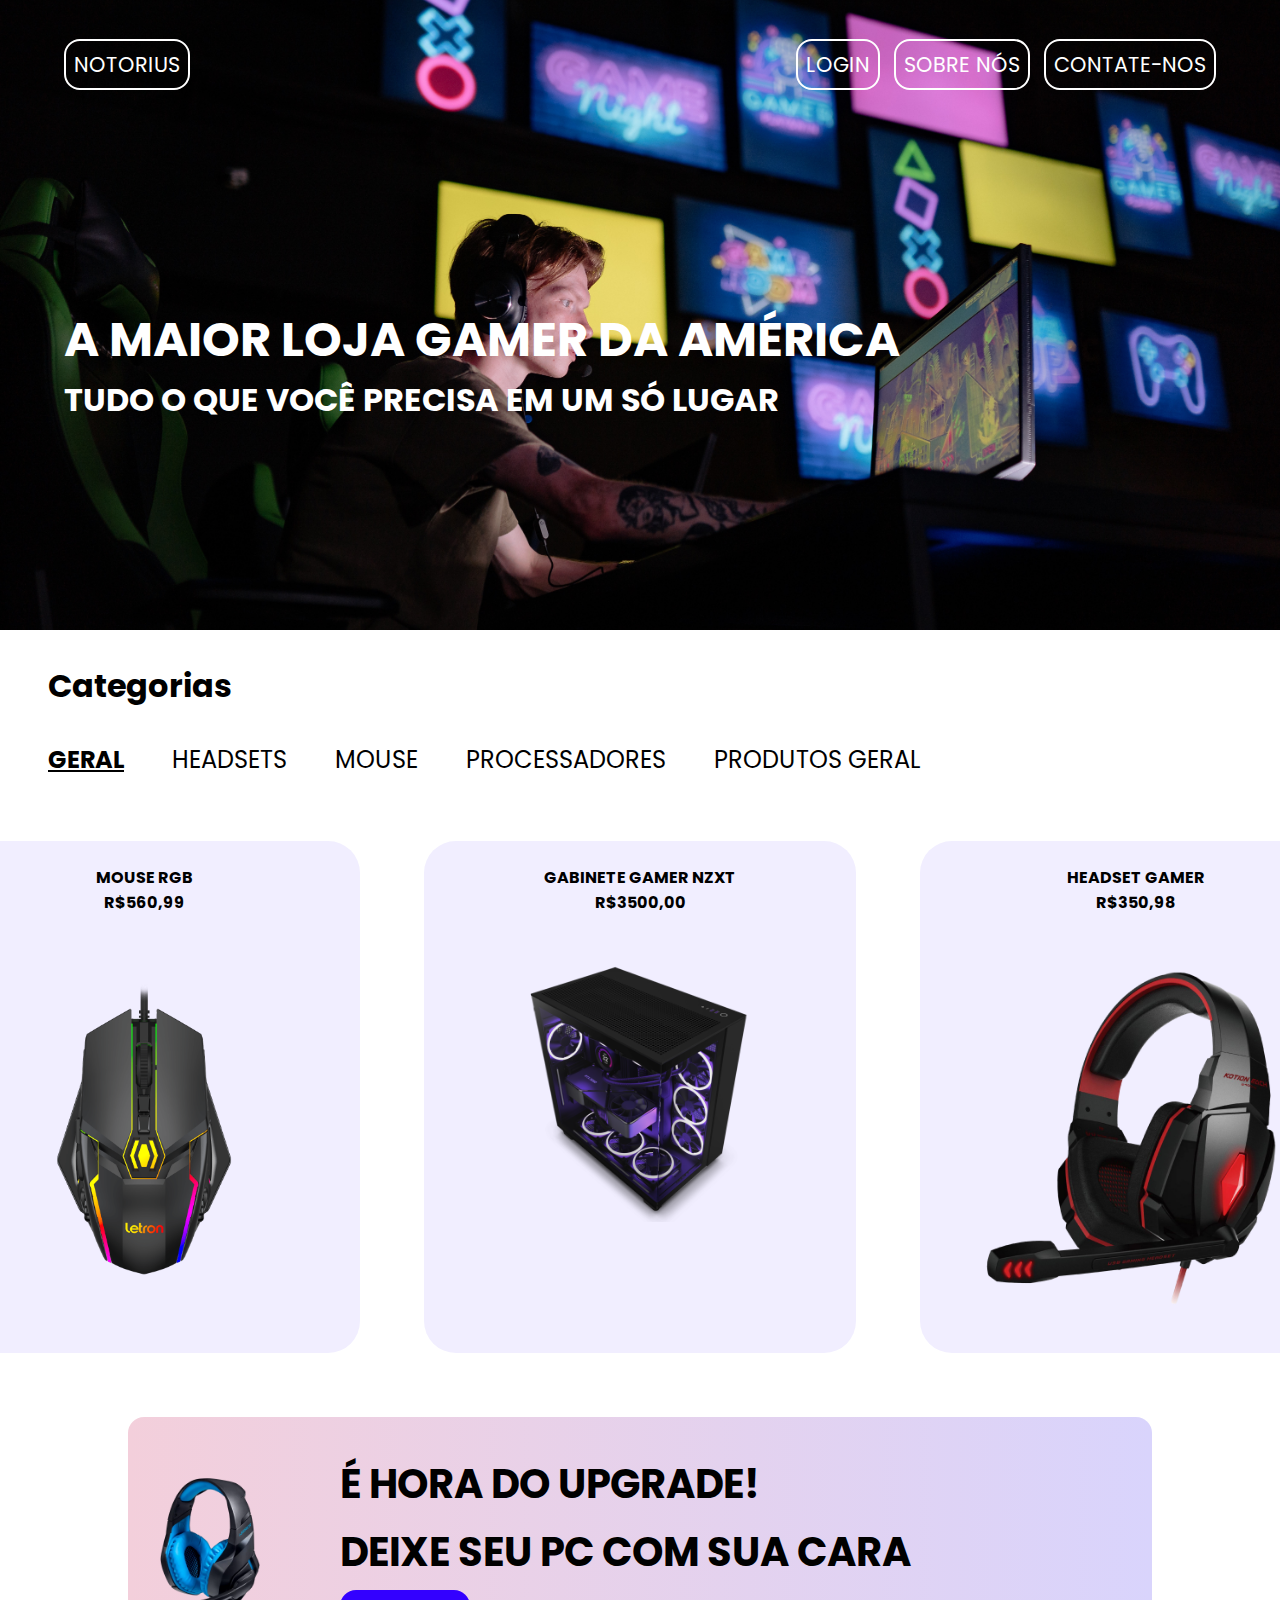
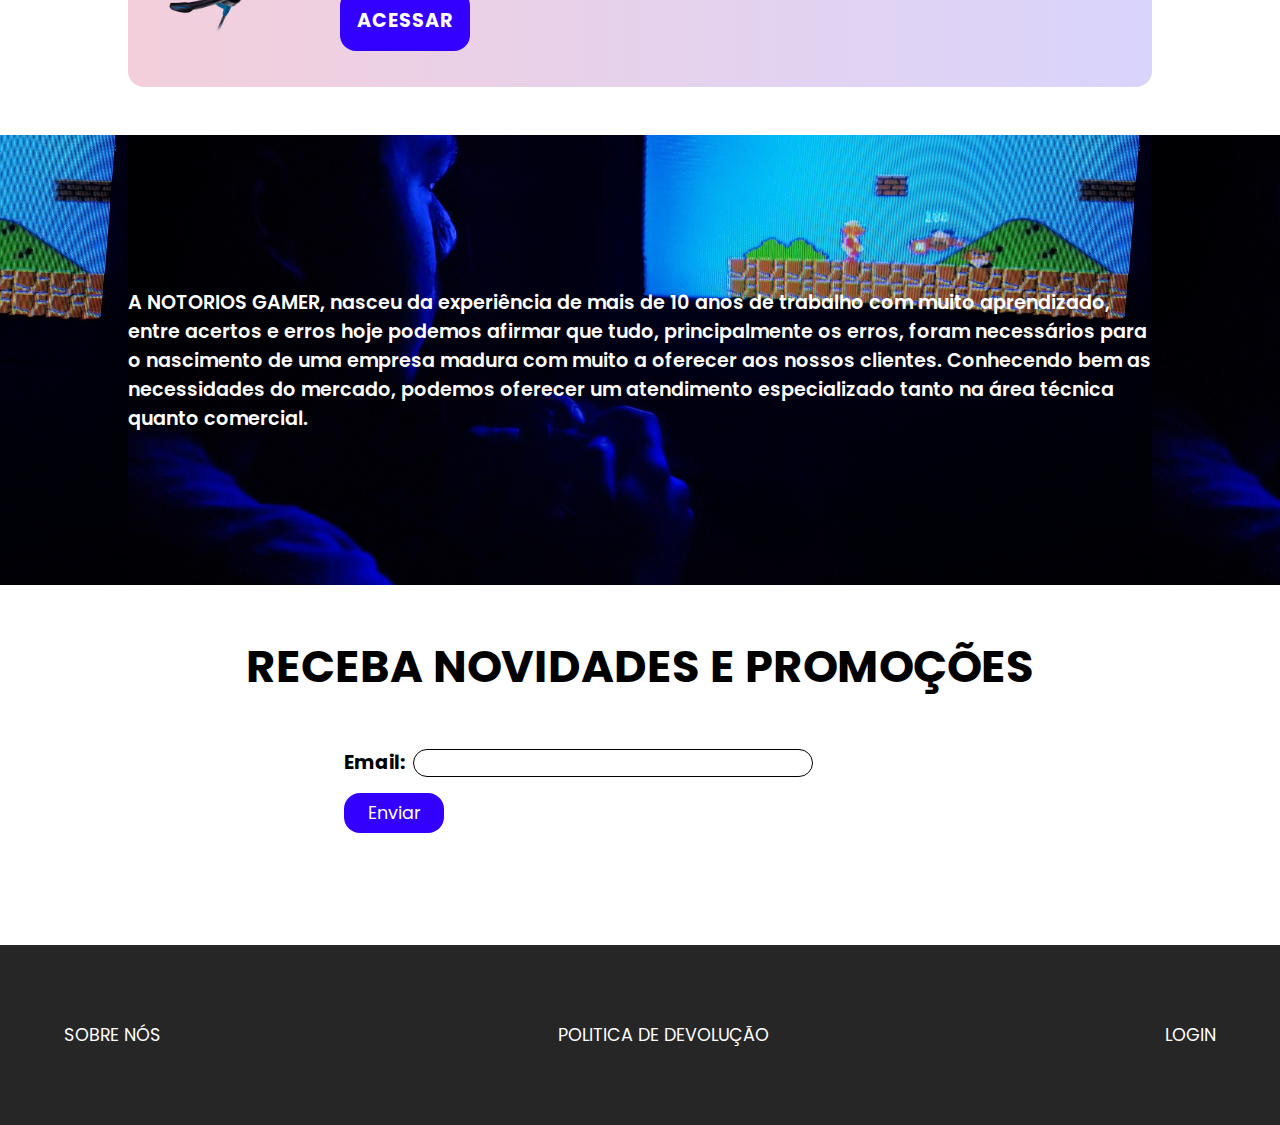
<file: Trabalho WEB/index.html>
<!DOCTYPE html>
<html lang="pt-br">
<head>
    <meta charset="UTF-8">
    <meta name="viewport" content="width=device-width, initial-scale=1.0">
    <title>NOTORIOS</title>
    <link rel="stylesheet" href="./src/styles/style.css">

    <!-- Arquivos que eu não faço ideia do que seja  -->
    <!-- <script type="text/javascript" src="https://gc.kis.v2.scr.kaspersky-labs.com/FD126C42-EBFA-4E12-B309-BB3FDD723AC1/main.js?attr=[base64]" nonce="a9ca5b688412526b8bef3bb5f868056c" charset="UTF-8"></script>
    
    <link rel="stylesheet" crossorigin="anonymous" href="https://gc.kis.v2.scr.kaspersky-labs.com/E3E8934C-235A-4B0E-825A-35A08381A191/abn/main.css?attr=[base64]"/> -->
</head> 

<body>

    <!-- Div principal -->
    <div class="main">

        <!-- Cabeçalho -->
        <header>
            <nav class="header-menu"> 
                <a href="index.html" class="button">NOTORIUS</a>
                <div class="header-menu-support">
                    <a href="login/login.html" class="button">LOGIN</a>
                    <a href="#about" class="button">SOBRE NÓS</a>
                    <a href="#" class="button">CONTATE-NOS</a> 
                </div>
            </nav>
            <div class="header-titles">
                <h1>A MAIOR LOJA GAMER DA AMÉRICA</h1>
                <h2>TUDO O QUE VOCÊ PRECISA EM UM SÓ LUGAR</h2>
            </div>
            
        </header>

        <!-- Seção das categorias -->
        <section class="categories">
            <div class="categories-title">
                <h2>Categorias</h2>
            </div>

            <div class="categories-section">
                <div class="categories-name">
                    <a href="#" id="selected">GERAL</a>
                    <a href="produto1.html" class="no-weight">HEADSETS</a>
                    <a href="produto3.html" class="no-weight">MOUSE</a>
                    <a href="produto2.html" class="no-weight">PROCESSADORES</a>
                    <a href="carrinho/carrinho.html" class="no-weight">PRODUTOS GERAL</a>
                </div>

                <div class="categories-images">
                    <div class="categories-item">
                        <h4>MOUSE RGB</h4>
                        <h4>R$560,99</h4>
                        <img src="./src/images/mouse.png" alt="Mouse RGB">
                    </div>

                    <div class="categories-item">
                        <h4>GABINETE GAMER NZXT</h4>
                        <h4>R$3500,00</h4>
                        <img src="./src/images/pc.png" alt="Gabinete Gamer NZXT">
                    </div>

                    <div class="categories-item">
                        <h4>HEADSET GAMER</h4>
                        <h4>R$350,98</h4>
                        <img src="./src/images/headset foda.png" alt="Headset gamer (vermelho)">
                    </div>

                </div>
            </div>
        </section>

        <!-- Seção da área promocional -->
        <section class="acess-area">
            <div class="acess-area-background">
                <img src="./src/images/fone.webp" alt="Headset gamer (azul)">
                <div class="acess-info">
                    <h3>É HORA DO UPGRADE!</h3>
                    <h3 class="not-weight">DEIXE SEU PC COM SUA CARA</h3>
                    <a href="carrinho/carrinho.html">ACESSAR</a>
                </div>
            </div>
        </section>

        <!-- Seção sobre a empresa -->
        <section class="about" id="about">
            <div class="about-text">
                <p>A NOTORIOS GAMER, nasceu da experiência de mais de 10 anos de trabalho com muito aprendizado, entre acertos e erros hoje podemos afirmar que tudo, principalmente os erros, foram necessários para o nascimento de uma empresa madura com muito a oferecer aos nossos clientes. Conhecendo bem as necessidades do mercado, podemos oferecer um atendimento especializado tanto na área técnica quanto comercial.</p>
            </div>
        </section>

        <!-- Seção para envio dos emails -->
        <section class="receive-emails">
            <h1>RECEBA NOVIDADES E PROMOÇÕES</h1>
            <div class="receive-form">
                <form action="#">
                    <div class="inputs">
                        
                        <label href="novo-usuario.php" for="email">Email:</label>
                        <input type="text" name="email" id="email">
                    </div>

                    <input type="submit" value="Enviar" id="send">
                </form>
            </div>
        </section>

        <!-- Roda pé -->
        <footer>
            <nav class="footer-menu">
                <a href="#about" class="button">SOBRE NÓS</a>
                <a href="#" class="button">POLITICA DE DEVOLUÇÃO</a>
                <a href="login/login.html" class="button">LOGIN</a>
            </nav>
        </footer>

    </div>
</body> 
</html>
</file>
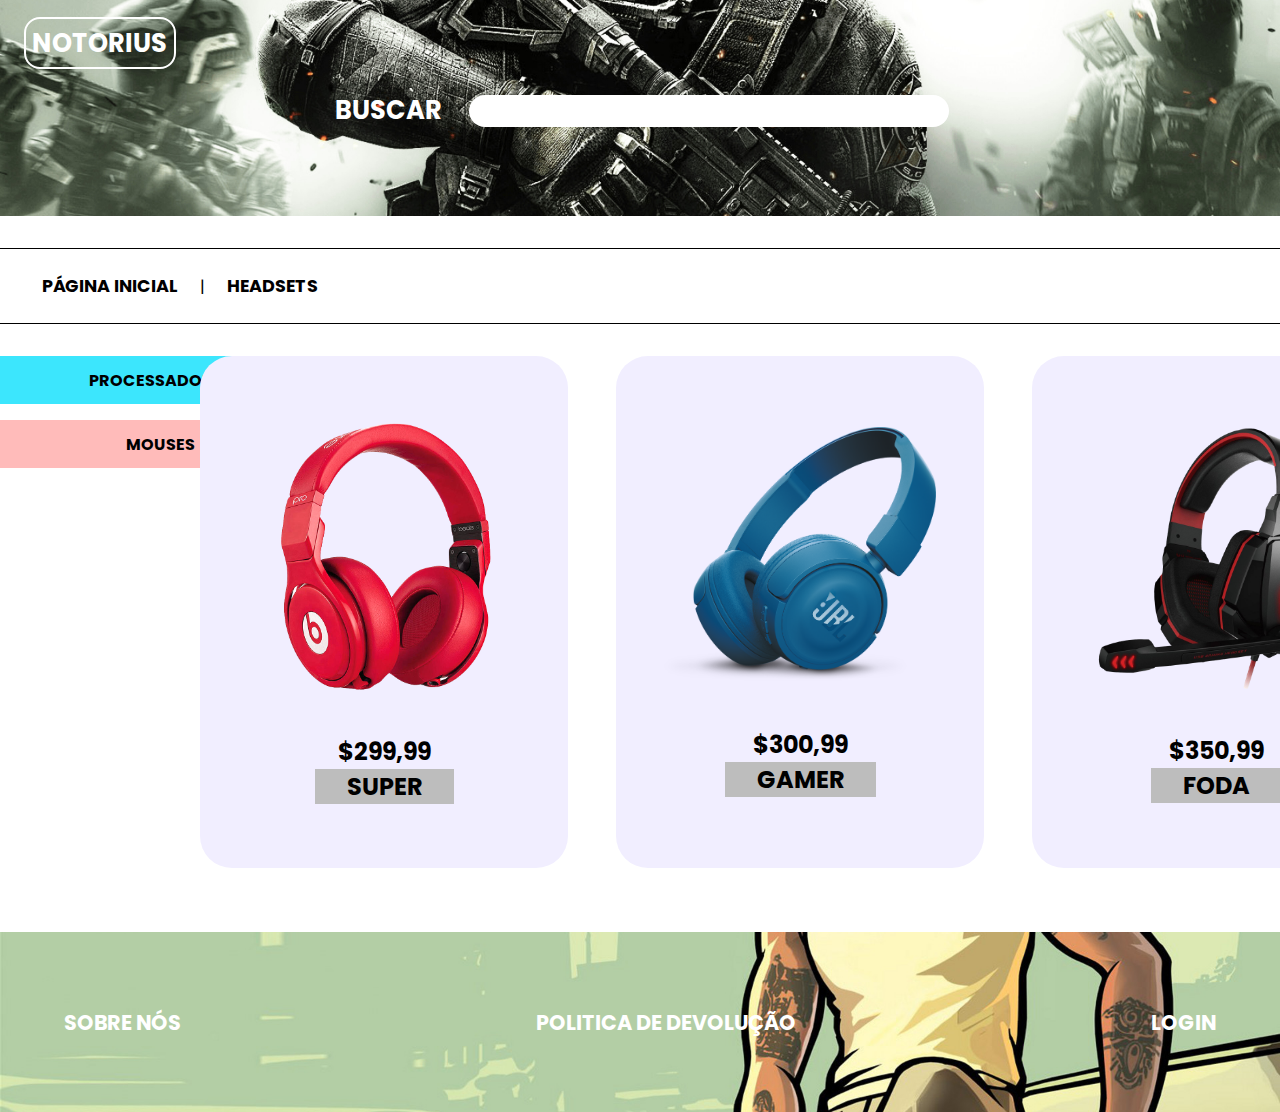
<file: Trabalho WEB/produto1.html>
<!DOCTYPE html>
<html lang="pt-br">
<head>
    <meta charset="UTF-8">
    <meta name="viewport" content="width=device-width, initial-scale=1.0">
    <title>Notorius - Produtos</title>
    <link rel="stylesheet" href="./src/styles/produtos.css">
</head>
<body>
    <div class="main">
        <header>
            <div class="title">
                <a href="">NOTORIUS</a>
            </div>    
            <div class="search-product">
                <form action="#">
                    <div class="inputs">
                        <input type="text" name="search" id="search">
                        <input type="submit" value="BUSCAR" id="submit">
                    </div>
                </form>
            </div>        
        </header>
        <section class="main-content">
            <div class="buttons-action">
                <a href="index.html" class="btn-menu">PÁGINA INICIAL</a>
                |
                <a href="#" class="btn-menu">HEADSETS</a>
            </div>

            <div class="products">
                <div class="products-btn">
                    <a href="produto2.html" id="btn1">PROCESSADORES</a>
                    <a href="produto3.html" id="btn2">MOUSES</a>
                </div>
                <div class="products-apresentation">
                    <div class="item">
                        <img src="./src/images/figma/pngwing.com.png" alt="" id="height-img">
                        <div class="item-description">
                            <h2>$299,99</h2>
                            <h2 class="description">SUPER</h2>
                        </div> 
                    </div>

                    <div class="item">
                        <img src="./src/images/figma/pngwing.com (1).png" alt="">
                        <div class="item-description">
                            <h2>$300,99</h2>
                            <h2 class="description">GAMER</h2>
                        </div>   
                    </div>

                    <div class="item">
                        <img src="./src/images/figma/headset foda.png" alt="">
                        <div class="item-description">
                            <h2>$350,99</h2>
                            <h2 class="description">FODA</h2>
                        </div> 
                    </div>
                </div>
            </div>
        </section>

        <footer>
            <nav class="footer-menu">
                <a href="#about" class="button">SOBRE NÓS</a>
                <a href="#" class="button">POLITICA DE DEVOLUÇÃO</a>
                <a href="#" class="button">LOGIN</a>
            </nav>
        </footer>
    </div>
</body>
</html>
</file>
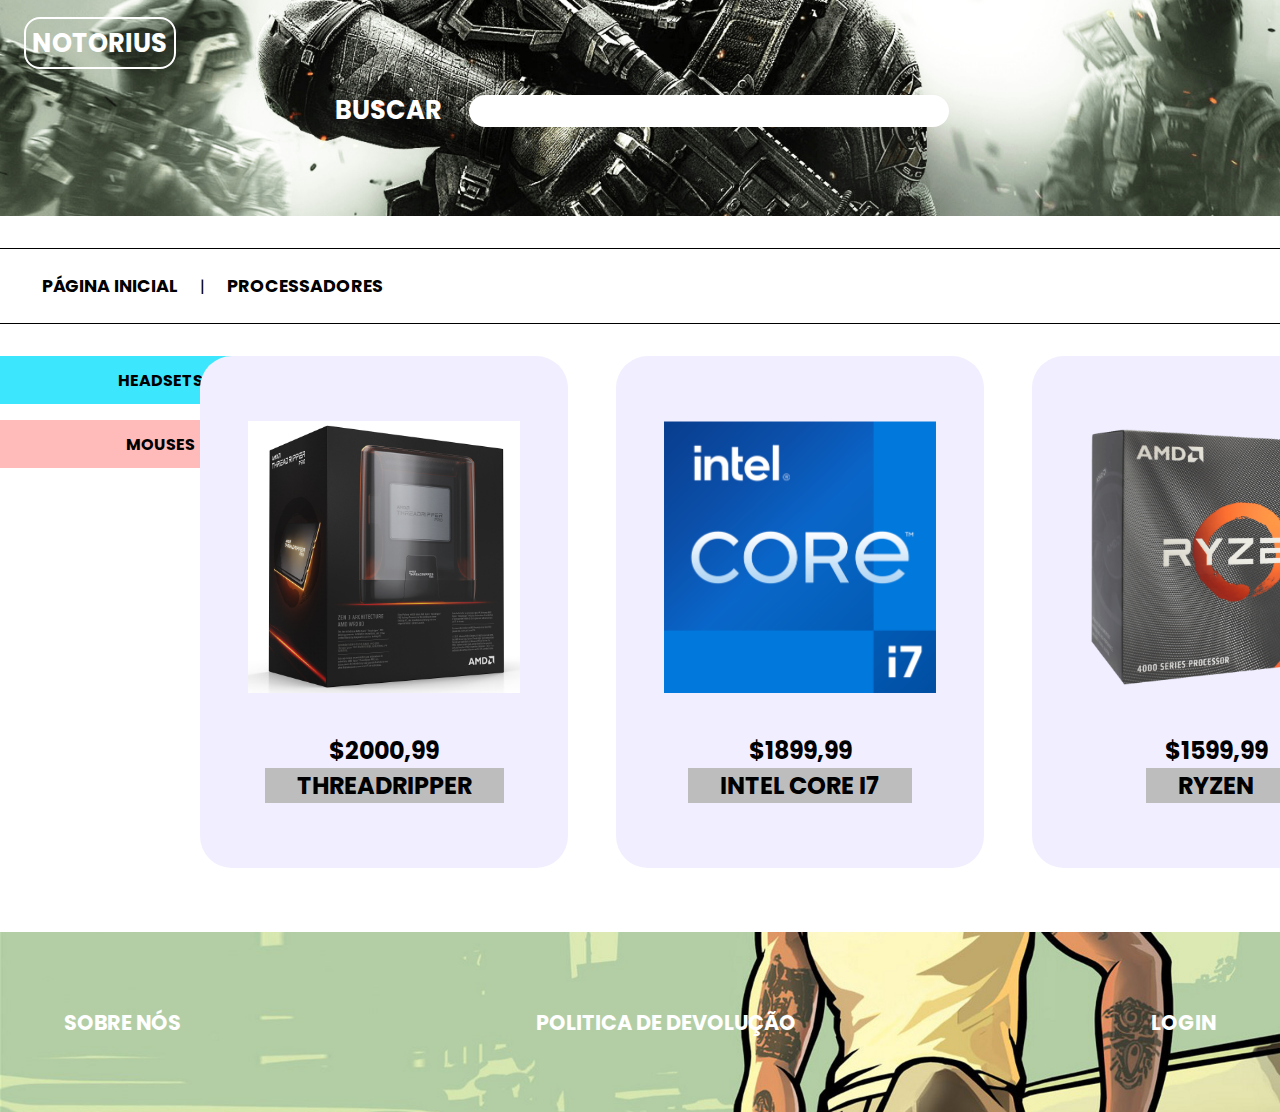
<file: Trabalho WEB/produto2.html>
<!DOCTYPE html>
<html lang="pt-br">
<head>
    <meta charset="UTF-8">
    <meta name="viewport" content="width=device-width, initial-scale=1.0">
    <title>Notorius - Produtos</title>
    <link rel="stylesheet" href="./src/styles/produtos.css">
</head>
<body>
    <div class="main">
        <header>
            <div class="title">
                <a href="">NOTORIUS</a>
            </div>    
            <div class="search-product">
                <form action="#">
                    <div class="inputs">
                        <input type="text" name="search" id="search">
                        <input type="submit" value="BUSCAR" id="submit">
                    </div>
                </form>
            </div>        
        </header>
        <section class="main-content">
            <div class="buttons-action">
                <a href="index.html" class="btn-menu">PÁGINA INICIAL</a>
                |
                <a href="#" class="btn-menu">PROCESSADORES</a>
            </div>

            <div class="products">
                <div class="products-btn">
                    <a href="produto1.html" id="btn1">HEADSETS</a>
                    <a href="produto3.html" id="btn2">MOUSES</a>
                </div>
                <div class="products-apresentation">
                    <div class="item">
                        <img src="./src/images/figma/threadripper.jpg" alt="">
                        <div class="item-description">
                            <h2>$2000,99</h2>
                            <h2 class="description">THREADRIPPER</h2>
                        </div> 
                    </div>

                    <div class="item">
                        <img src="./src/images/figma/i7.png" alt="">
                        <div class="item-description">
                            <h2>$1899,99</h2>
                            <h2 class="description">INTEL CORE I7</h2>
                        </div>   
                    </div>

                    <div class="item">
                        <img src="./src/images/figma/ryzen.png" alt="">
                        <div class="item-description">
                            <h2>$1599,99</h2>
                            <h2 class="description">RYZEN</h2>
                        </div> 
                    </div>
                </div>
            </div>
        </section>

        <footer>
            <nav class="footer-menu">
                <a href="#about" class="button">SOBRE NÓS</a>
                <a href="#" class="button">POLITICA DE DEVOLUÇÃO</a>
                <a href="#" class="button">LOGIN</a>
            </nav>
        </footer>
    </div>
</body>
</html>
</file>
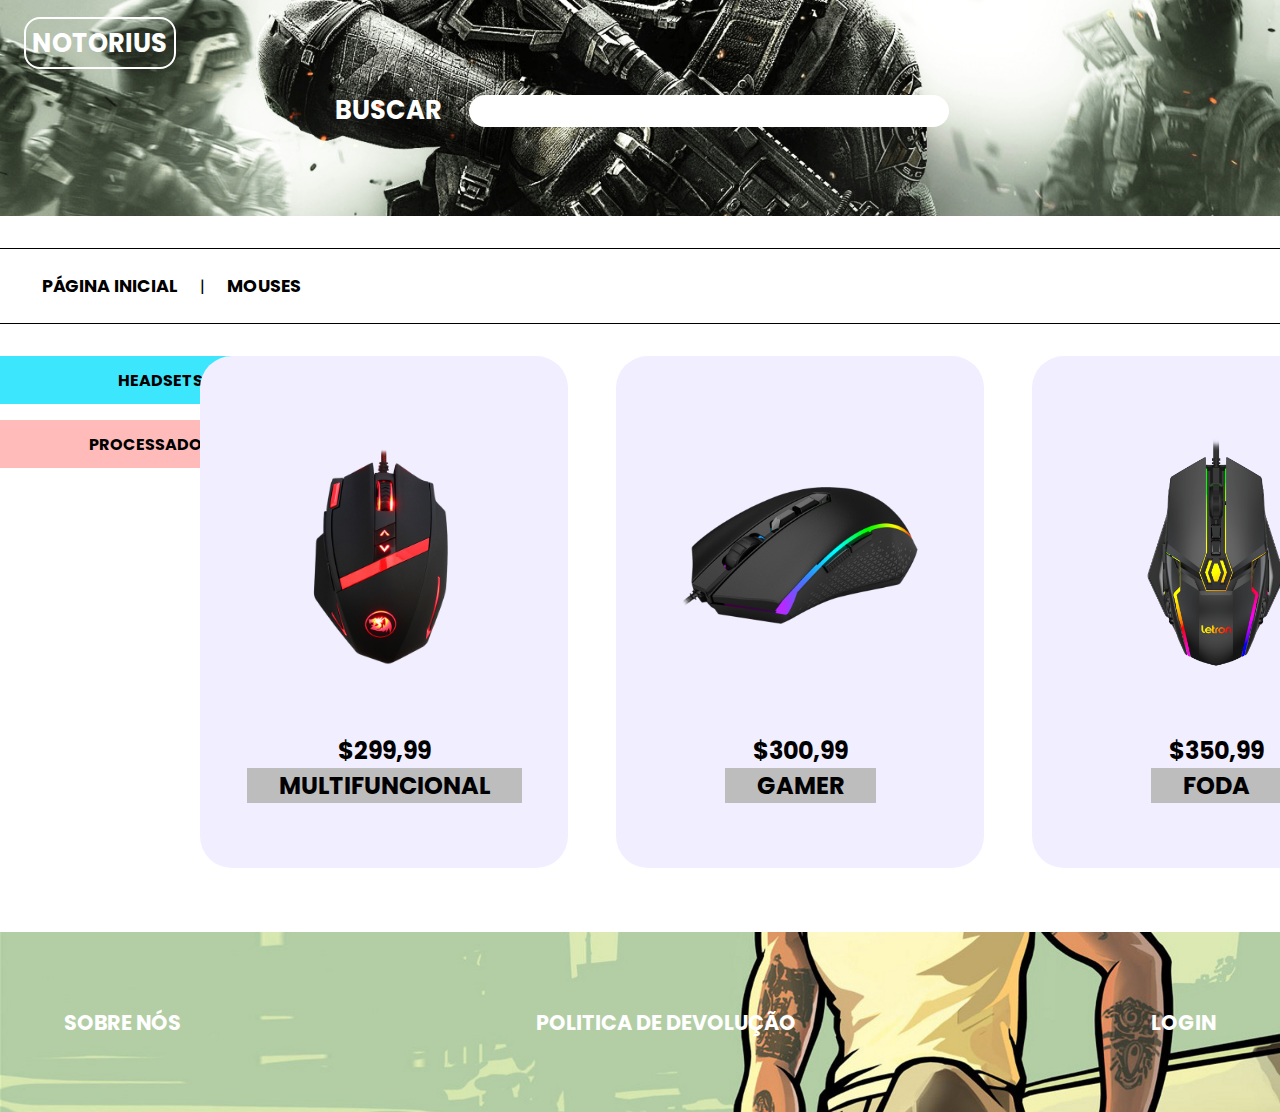
<file: Trabalho WEB/produto3.html>
<!DOCTYPE html>
<html lang="pt-br">
<head>
    <meta charset="UTF-8">
    <meta name="viewport" content="width=device-width, initial-scale=1.0">
    <title>Notorius - Produtos</title>
    <link rel="stylesheet" href="./src/styles/produtos.css">
</head>
<body>
    <div class="main">
        <header>
            <div class="title">
                <a href="">NOTORIUS</a>
            </div>    
            <div class="search-product">
                <form action="#">
                    <div class="inputs">
                        <input type="text" name="search" id="search">
                        <input type="submit" value="BUSCAR" id="submit">
                    </div>
                </form>
            </div>        
        </header>
        <section class="main-content">
            <div class="buttons-action">
                <a href="index.html" class="btn-menu">PÁGINA INICIAL</a>
                |
                <a href="#" class="btn-menu">MOUSES</a>
            </div>

            <div class="products">
                <div class="products-btn">
                    <a href="produto1.html" id="btn1">HEADSETS</a> 
                    <a href="produto2.html" id="btn2">PROCESSADORES</a>
                </div>
                <div class="products-apresentation">
                    <div class="item">
                        <img src="./src/images/figma/pngwing.com (3).png" alt="">
                        <div class="item-description">
                            <h2>$299,99</h2>
                            <h2 class="description">MULTIFUNCIONAL</h2>
                        </div> 
                    </div>

                    <div class="item">
                        <img src="./src/images/figma/mouse gamer.png" alt="">
                        <div class="item-description">
                            <h2>$300,99</h2>
                            <h2 class="description">GAMER</h2>
                        </div>   
                    </div>

                    <div class="item">
                        <img src="./src/images/mouse.png" alt="">
                        <div class="item-description">
                            <h2>$350,99</h2>
                            <h2 class="description">FODA</h2>
                        </div> 
                    </div>
                </div>
            </div>
        </section>

        <footer>
            <nav class="footer-menu">
                <a href="#about" class="button">SOBRE NÓS</a>
                <a href="#" class="button">POLITICA DE DEVOLUÇÃO</a>
                <a href="#" class="button">LOGIN</a>
            </nav>
        </footer>
    </div>
</body>
</html>
</file>
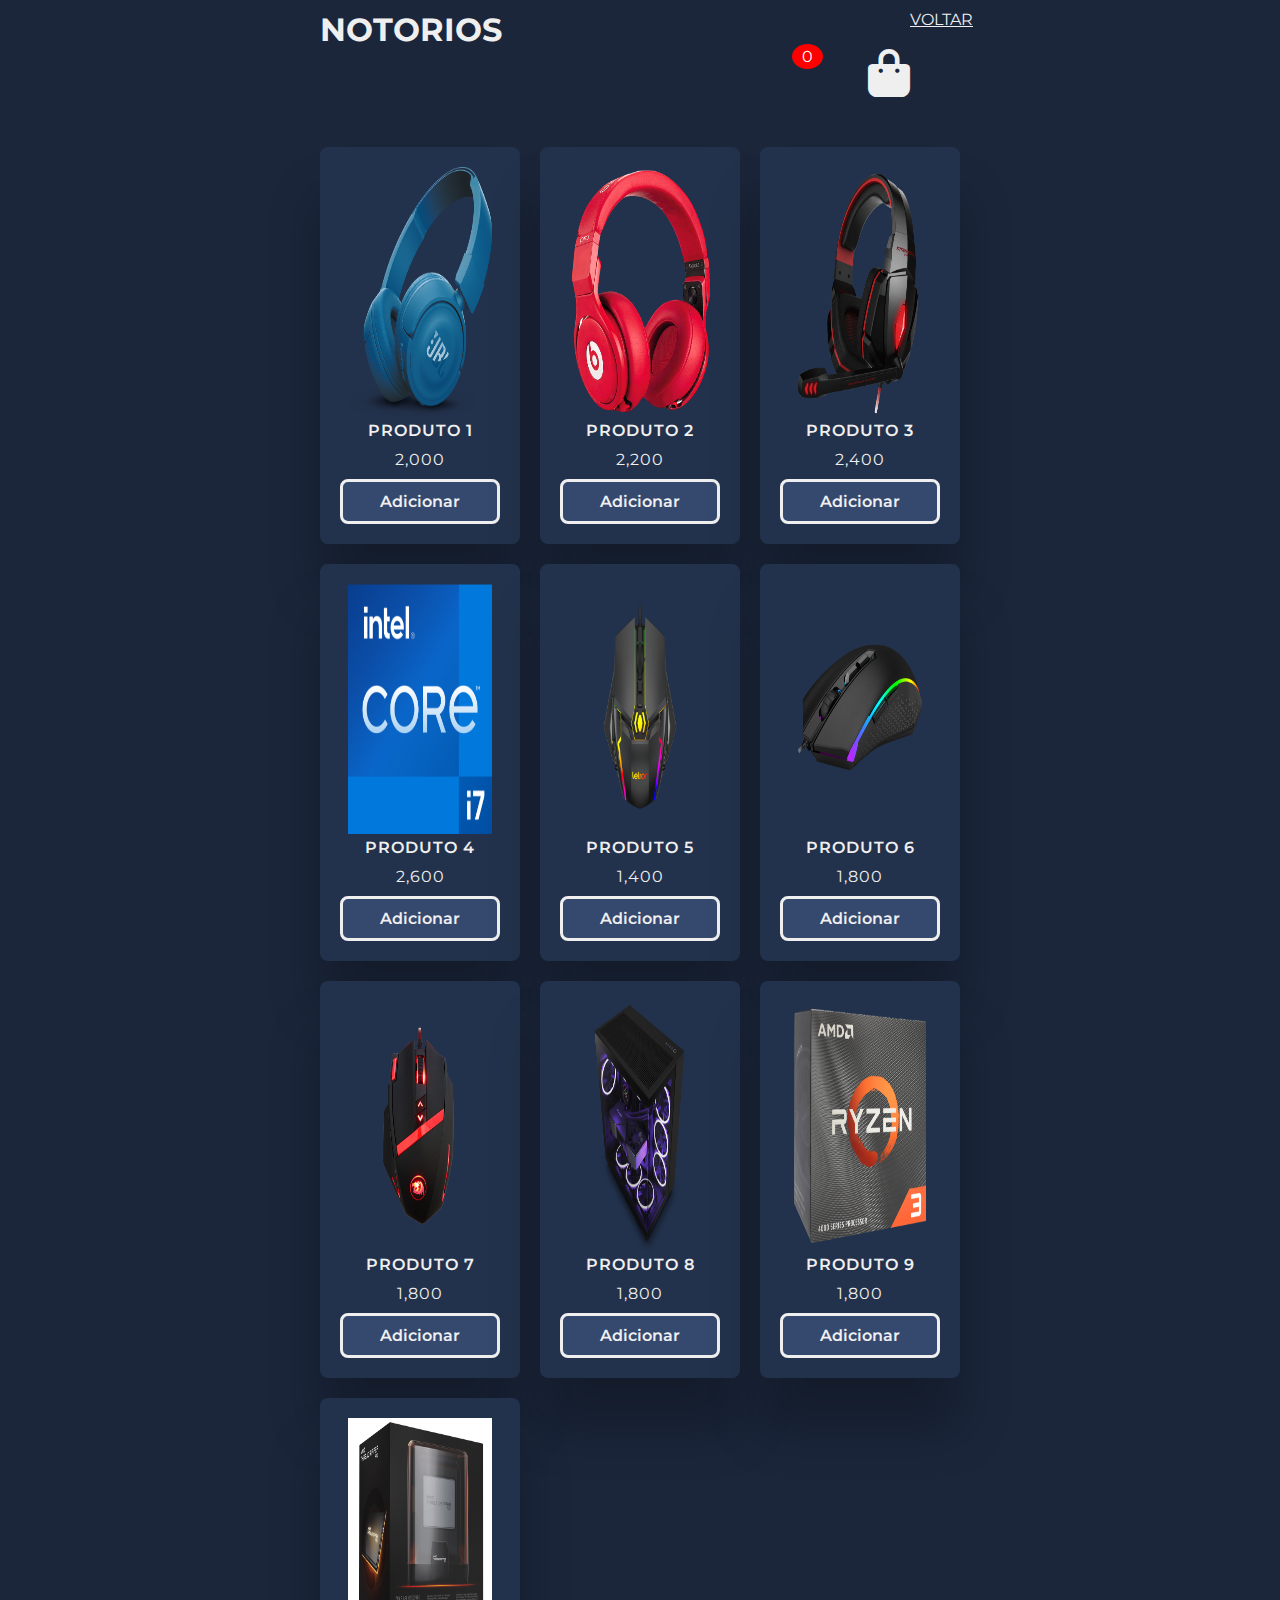
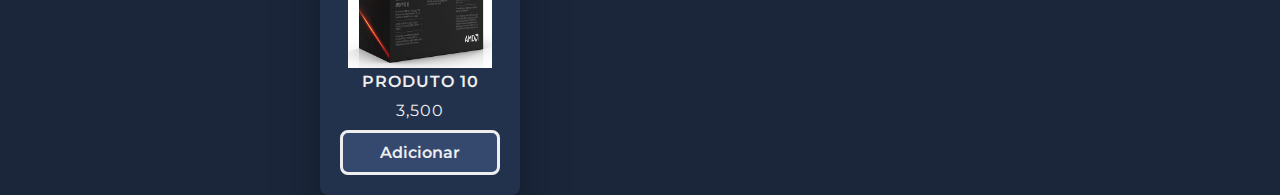
<file: Trabalho WEB/carrinho/carrinho.html>
<!DOCTYPE html>
<html lang="pt-br">
<head>
    <meta charset="UTF-8">
    <meta http-equiv="X-UA-Compatible" content="IE=edge">
    <meta name="viewport" content="width=device-width, initial-scale=1.0">
    <link rel="stylesheet" href="https://cdnjs.cloudflare.com/ajax/libs/font-awesome/6.4.0/css/all.min.css">
    <link href="https://fonts.googleapis.com/css2?family=Montserrat:wght@100;200;300;400;500;600;700&display=swap" rel="stylesheet">
    <link rel="stylesheet" href="style.css">
    <title>Document</title>
</head>
<body>
    <div class="container">
        <header>
            <h1>NOTORIOS</h1>
            <a href="../index.html" class="button">VOLTAR</a> 
            <div class="shopping">
                <i class="fa-solid fa-bag-shopping"></i>
                <span class="quantity">0</span>
            </div>
        </header>

        <div class="list"></div>
    </div>

    <div class="card">
        <h1>Carrinho</h1>
        <ul class="listCard">

        </ul>
        <div class="checkOut">
            <div class="total">0</div>
            <div class="closeShopping">Fechar</div>
        </div>
    </div>

    <script src="main.js"></script>
</body>
</html>
</file>
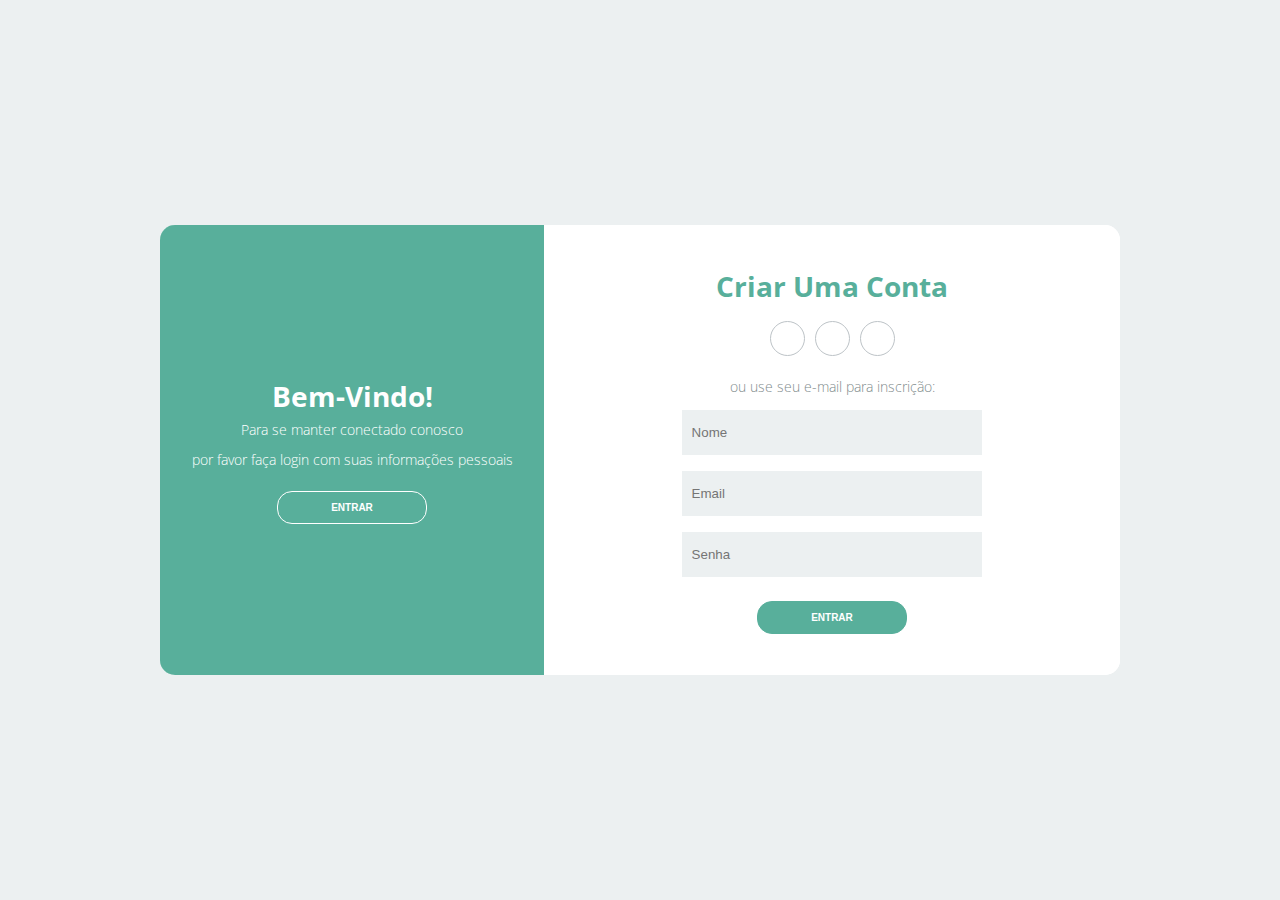
<file: Trabalho WEB/login/login.html>
<!DOCTYPE html>
<html lang="pt-br">
<head>
    <meta charset="UTF-8">
    <meta name="viewport" content="width=device-width, initial-scale=1.0">
    <meta http-equiv="X-UA-Compatible" content="ie=edge">
    <title>Login</title>
    <link rel="stylesheet" href="css/style.css">
    <link rel="stylesheet" href="https://use.fontawesome.com/releases/v5.8.2/css/all.css"
        integrity="sha384-oS3vJWv+0UjzBfQzYUhtDYW+Pj2yciDJxpsK1OYPAYjqT085Qq/1cq5FLXAZQ7Ay" crossorigin="anonymous">
</head>
<body>
    <div class="container">
        <div class="content first-content">
            <div class="first-column">
                <h2 class="title title-primary">Bem-Vindo!</h2>
                <p class="description description-primary">Para se manter conectado conosco</p>
                <p class="description description-primary">por favor faça login com suas informações pessoais</p>
                <button id="signin" class="btn btn-primary">entrar</button>
            </div>    
            <div class="second-column">
                <h2 class="title title-second">criar uma conta</h2>
                <div class="social-media">
                    <ul class="list-social-media">
                        <a class="link-social-media" href="#">
                            <li class="item-social-media">
                                <i class="fab fa-facebook-f"></i>        
                            </li>
                        </a>
                        <a class="link-social-media" href="#">
                            <li class="item-social-media">
                                <i class="fab fa-google-plus-g"></i>
                            </li>
                        </a>
                        <a class="link-social-media" href="#">
                            <li class="item-social-media">
                                <i class="fab fa-linkedin-in"></i>
                            </li>
                        </a>
                    </ul>
                </div><!-- social media -->
                <p class="description description-second">ou use seu e-mail para inscrição:</p>
                <form class="form">
                    <label class="label-input" for="">
                        <i class="far fa-user icon-modify"></i>
                        <input type="text" placeholder="Nome">
                    </label>
                    
                    <label class="label-input" for="">
                        <i class="far fa-envelope icon-modify"></i>
                        <input type="email" placeholder="Email">
                    </label>
                    
                    <label class="label-input" for="">
                        <i class="fas fa-lock icon-modify"></i>
                        <input type="password" placeholder="Senha">
                    </label>
                    
                    
                    <button class="btn btn-second">entrar</button>        
                </form>
            </div>
        </div>
        <div class="content second-content">
            <div class="first-column">
                <h2 class="title title-primary">Olá amigo!</h2>
                <p class="description description-primary">Insira seus dados pessoais</p>
                <p class="description description-primary">e comece a jornada conosco</p>
                <button id="signup" class="btn btn-primary">Faça inscrição</button>
            </div>
            <div class="second-column">
                <h2 class="title title-second">Faça login no desenvolvedor</h2>
                <div class="social-media">
                    <ul class="list-social-media">
                        <a class="link-social-media" href="#">
                            <li class="item-social-media">
                                <i class="fab fa-facebook-f"></i>
                            </li>
                        </a>
                        <a class="link-social-media" href="#">
                            <li class="item-social-media">
                                <i class="fab fa-google-plus-g"></i>
                            </li>
                        </a>
                        <a class="link-social-media" href="#">
                            <li class="item-social-media">
                                <i class="fab fa-linkedin-in"></i>
                            </li>
                        </a>
                    </ul>
                </div><!-- social media -->
                <p class="description description-second">ou use sua conta de e-mail:
                </p>
                <form class="form">
                
                    <label class="label-input" for="">
                        <i class="far fa-envelope icon-modify"></i>
                        <input type="email" placeholder="Email">
                    </label>
                
                    <label class="label-input" for="">
                        <i class="fas fa-lock icon-modify"></i>
                        <input type="password" placeholder="Senha">
                    </label>
                
                    <a class="password" href="#">Esqueceu sua senha?</a>
                    <button class="btn btn-second" href="../index.html">entrar</button>
                </form>
            </div>
        </div>
    </div>
    <script src="js/app.js"></script>
</body>
</html>
</file>
<file: Trabalho WEB/src/styles/style.css>
@import url('https://fonts.googleapis.com/css2?family=Poppins:wght@100;200;300;400;500;600;700;800;900&display=swap');

/* Configuração global da página */
* {
  margin: 0;
  padding: 0;
  box-sizing: border-box;
  font-family: 'Poppins', sans-serif;
}

/* classe de formatação */
.no-weight{
    font-weight: 400;
}

/* Div principal */
.main{
    width: 100%;
    height: 100vh;
}

/* Inicio Cabeçalho */
header{
    color: #fff;
    width: 100%;
    height: 70%;
    background-image: url(../images/pexels-yan-krukau-9071735.jpg);
    background-position: center center;
    background-size: 100%;
    text-align: center;
}

.header-menu{
    width: 100%;
    height: 5rem;
    display: flex;
    justify-content: space-between;
    padding: 4rem;
    gap: 4rem;
    align-items: center;
}

.header-menu a{
    color: #fff;
    text-decoration: none;
    font-size: 1.3rem;
    border: 2px solid #fff;
    border-radius: 1rem;
    padding: .5rem;
    transition: all 0.3s;
}

.header-menu-support{
    display: flex;
    gap: 14px;
}

.header-menu-support > a:hover{
    background-color: #fff;
    color: #000;
}

.header-titles{
    margin-top: 7rem;
    padding: 4rem;
    display: flex;
    flex-direction: column;
    align-items: flex-start;
}

.header-titles > h1{
    font-size: 3rem;
}

.header-titles > h2{
    font-size: 2rem;
}
/* Fim cabeçalho */

/* Inicio Area da Categorias */

.categories{
    width: 100%;
    margin-top: 1rem;
    padding: 1rem 3rem;
}

.categories-title > h2{
    font-size: 2rem;
    cursor: pointer;
}

.categories-section{
    width: 100%;
    display: flex;
    flex-direction: column;
    justify-content: center;
    margin-top: 2rem;
}

.categories-name{
    display: flex;
    gap: 3rem;
}

.categories-name > a{
    color: #000;
    font-size: 1.5rem;
    text-decoration: none;
}

.categories-name > a:hover{
    text-decoration: underline;
}

.categories-name > #selected{
    text-decoration: underline;
    color: #000;
    font-size: 1.5rem;
    font-weight: bold;
}

.categories-images{
    margin-top: 3rem;
    min-width: 100%;
    display: flex;
    padding: 1rem;
    align-items: center;
    justify-content: center;
    gap: 4rem;
}

.categories-item > img{
    width: 90%;
    margin-top: 3rem;
}

.categories-item{
    min-width: 27rem;
    max-width: 28rem;
    min-height: 32rem;
    background-color: #f1eeff;
    display: flex;
    flex-direction: column;
    justify-content: flex-start;
    align-items: center;
    padding: 1.5rem;
    border-radius: 2rem;
    cursor: pointer;
    transition: all 0.3s;
}

.categories-item:hover{
    box-shadow: 1px 1px 10px rgba(153, 45, 255, 0.5);
    transform: scale(1.045);
}
/* Fim Area da Categorias */

/* Inicio Area promocional */
.acess-area{
    margin-top: 2rem;
    width: 100%;
    height: 30vh;
    display: flex;
    justify-content: center;
    align-items: center;
}

.acess-area-background{
    width: 80%;
    height: 100%;
    display: flex;
    align-items: center;
    justify-content: flex-start;
    gap: 3rem;
    border-radius: 1rem;
    background: linear-gradient(to left,#d9d4fc, #f3cfdb);
}

.acess-info{
    display: flex;
    gap: .5rem;
    flex-direction: column;
}

.acess-info > h3{
    font-size: 2.5rem;
}

.acess-info > a{
    width: 130px;
    text-align: center;
    text-decoration: none;
    border-radius: 1rem;
    font-size: 1.2rem;
    padding: 1rem;
    background-color: #3300ff;
    color: #fff;
    font-weight: bold;
    letter-spacing: 1px;
    transition: all 0.3s;
}

.acess-info > a:hover{
    background-color: #704cff;
    transform: scale(1.1);
}

.acess-area-background > img{
    width: 16%;
}

/* Fim Area promocional */

/* Inicio Area sobre a empresa */
.about{
    margin-top: 3rem;
    width: 100%;
    height: 50%;
    display: flex;
    align-items: center;
    justify-content: center;
    background-image: url(../images/nitendo.jpg);
    background-position: center center;
    background-size: 80%;
}

.about-text{
    width: 80%;
    color: #fff;
    font-size: 1.2rem;
    font-weight: 600;
}
/* Fim Area sobre a empresa */

/* Inicio Area para receber emails*/
.receive-emails{
    width: 100%;
    height: 40vh;
    display: flex;
    align-items: center;
    justify-content: flex-start;
    flex-direction: column;
    padding: 3rem;
}

.receive-emails > h1{
    font-size: 2.8rem;
}

.receive-form{
    margin-top: 3rem;
    width: 50%;
}

.inputs{
    display: flex;
    align-items: center;
    margin-bottom: 1rem;
}

.inputs > label{
    font-size: 1.2rem;
    margin-right: 8px;
    font-weight: 700;
}

.inputs > input{
    border-radius: 1rem;
    border: 1px solid #000;
    width: 400px;
    height: 28px;
    padding: 10px;
}

form > input{
    border-radius: 1rem;
    width: 100px;
    height: 40px;
    font-size: 1.1rem;
    color: #fff;
    border: none;
    background-color: #3300ff;
    transition: all .3s;
}

form > input:hover{
    background-color: #704cff;
    transform: scale(1.1);
}
/* Fim Area sobre a empresa */

/* Inicio roda pé */
footer{
    display: flex;
    align-items: center;
    justify-content: center;
    width: 100%;
    height: 20vh;
    background-color: #262626;
}

.footer-menu{
    width: 100%;
    height: 5rem;
    display: flex;
    justify-content: space-between;
    padding: 4rem;
    gap: 4rem;
    align-items: center;
}

.footer-menu > a{
    font-size: 1.1rem;
    color: #fff;
    text-decoration: none;
}

.footer-menu > a:hover{
    text-decoration: underline;
}
/* Fim roda pé */
</file>
<file: Trabalho WEB/src/styles/produtos.css>
@import url('https://fonts.googleapis.com/css2?family=Poppins:wght@100;200;300;400;500;600;700;800;900&display=swap');

/* Configuração global da página */
* {
  margin: 0;
  padding: 0;
  box-sizing: border-box;
  font-family: 'Poppins', sans-serif;
}

.main{
    width: 100%;
    height: 100vh;
}

/* Inicio Cabeçalho */
header{
    color: #fff;
    width: 100%;
    height: 24%;
    background-image: url(../images/figma/call\ of\ duty.jpg);
    background-position: center center;
    background-size: 100%;
    text-align: center;
    display: flex;
    flex-direction: column;
    align-items: flex-start;
}

.title{
    padding: 1.5rem;
}

.title > a{
    text-decoration: none;
    font-size: 1.6rem;
    color: #fff;
    font-weight: bold;
    border: 2px solid #fff;
    padding: .4rem;
    border-radius: 1rem;
    cursor: pointer;
}

.search-product{
    width: 100%;
    height: 100%;
    display: flex;
    justify-content: center;
}

.search-product > form > .inputs{
    display: flex;
    gap: 1.4rem;
    flex-direction: row-reverse;
    align-items: center;
}

.search-product > form > .inputs #search{
    width: 30rem;
    height: 2rem;
    border-radius: 1rem;
    border: none;
    padding: 12px;
}

.search-product > form > .inputs #submit{
    padding: 4px;
    border: none;
    background: none;
    font-size: 1.6rem;
    color: #fff;
    font-weight: bold;
    cursor: pointer;
}

.main-content{
    width: 100%;
    display: flex;
    flex-direction: column;
}

.buttons-action{
    width: 100%;
    margin-top: 2rem;
    border-top: 1px solid #000;
    border-bottom: 1px solid #000;
    padding: 1.5rem;
}

.buttons-action > a{
    color: #000;
    text-decoration: none;
    font-size: 1.1rem;
    font-weight: bold;
    border: 2px solid #fff;
    padding: 1rem;
    border-radius: 1rem;
    cursor: pointer;
    transition: all 0.334s;
}

.buttons-action > a:hover{
    background-color: #bdbdbd;
}

.products{
    width: 100%;
    margin-top: 2rem;
    display: flex;
}

.products-btn{
    width: 25%;
    display: flex;
    flex-direction: column;
    gap: 1rem;
}

.products-btn #btn1{
    display: flex;
    align-items: center;
    justify-content: center;
    background-color: #3ce6fd;
    height: 3rem;
    text-align: center;
    text-decoration: none;
    font-weight: bold;
    color: #000;
    cursor: pointer;
    transition: all 0.3s;
}

.products-btn #btn1:hover{
    background-color: #30b4c5;
}

.products-btn #btn2{
    display: flex;
    align-items: center;
    justify-content: center;
    background-color: #ffbbba;
    height: 3rem;
    text-align: center;
    text-decoration: none;
    font-weight: bold;
    color: #000;
    cursor: pointer;
    transition: all 0.3s;
}

.products-btn #btn2:hover{
    background-color: #c29090;
}

.products-apresentation{
    width: 75%;
    display: flex;
    align-items: center;
    justify-content: center;
    gap: 3rem;
    margin-bottom: 3rem;
}

.item{
    min-width: 23rem;
    max-width: 24rem;
    min-height: 32rem;
    background-color: #f1eeff;
    display: flex;
    flex-direction: column;
    justify-content: space-evenly;
    align-items: center;
    padding: 1.5rem;
    border-radius: 2rem;
    cursor: pointer;
    transition: all 0.3s;
}

.item:hover{
    transform: scale(1.1);
}

.products-apresentation > .item > #height-img{
    width: 68%;
}

.products-apresentation > .item > img{
    width: 85%;
}

.products-apresentation > .item > .item-description {
    text-align: center;
}

.products-apresentation > .item > .item-description > .description{
    padding: 0 2rem;
    background-color: #bdbdbd;
}


footer{
    margin-top: 1rem;
    display: flex;
    align-items: center;
    justify-content: center;
    width: 100%;
    height: 20vh;
    background-image: url(../images/figma/gta\ wallpaper.jpg);
    background-position: center center;
    background-size: 100%;
}

.footer-menu{
    width: 100%;
    height: 5rem;
    display: flex;
    justify-content: space-between;
    padding: 4rem;
    gap: 4rem;
    align-items: center;
}

.footer-menu > a{
    font-size: 1.3rem;
    color: #fff;
    text-decoration: none;
    font-weight: bold;
}

.footer-menu > a:hover{
    text-decoration: underline;
}
</file>
<file: Trabalho WEB/carrinho/style.css>
*{
    margin: 0;
    padding: 0;
    box-sizing: border-box;
    font-family: 'Montserrat',sans-serif;
}

body{
    height: 100vh;
    background: #1b263b;
}

.container{
    width: 50vw;
    margin: auto;
    transition: 0.5s;
    -webkit-transition: 0.5s;
    -moz-transition: 0.5s;
    -ms-transition: 0.5s;
    -o-transition: 0.5s;
}

.container h1{
    color: #efefef;
}

.container a{
    color: #efefef;

}


header{
    display: grid;
    grid-template-columns: 1fr 50px;
    margin-top: 10px;
}

header .shopping{
    position: relative;
    text-align: right;
}

header .shopping i{
    font-size: 3rem;
    color: #efefef;
    cursor: pointer;
    transition: all 0.25s ease;
    -webkit-transition: all 0.25s ease;
    -moz-transition: all 0.25s ease;
    -ms-transition: all 0.25s ease;
    -o-transition: all 0.25s ease;
}

header .shopping i:hover{
    color: #7842b6;
}

header .shopping span{
    position: absolute;
    top: -5px;
    left: 80%;
    background: red;
    padding: 3px 10px;
    border-radius: 50%;
    -webkit-border-radius: 50%;
    -moz-border-radius: 50%;
    -ms-border-radius: 50%;
    -o-border-radius: 50%;
    color: #fff;
    display: flex;
    justify-content: center;
    align-items: center;
}



/* ---------------- */

.card{
    position: fixed;
    top: 0;
    left: 100%; 
    width: 500px;
    height: 100vh;
    background-color: #dadada;
    border-left: 1px solid #7842b6;
    transition: 0.5s;
    -webkit-transition: 0.5s;
    -moz-transition: 0.5s;
    -ms-transition: 0.5s;
    -o-transition: 0.5s;
}

.active .card{
    left: calc(100% - 500px);
}

.active .container{
    transform: translateX(-200px);
    -webkit-transform: translateX(-200px);
    -moz-transform: translateX(-200px);
    -ms-transform: translateX(-200px);
    -o-transform: translateX(-200px);
}

.card h1{
    color: #560bad;
    font-weight: 300;
    margin: 0;
    padding: 0 20px;
    height: 80px;
    display: flex;
    align-items: center;
}

.card .checkOut{
    position: absolute;
    bottom: 0;
    width: 100%;
    display: grid;
    grid-template-columns: repeat(2,1fr);
}

.card .checkOut div{
    background-color: #560bad;
    color: #efefef;
    width: 100%;
    height: 70px;
    display: flex;
    justify-content: center;
    align-items: center;
    font-weight: 700;
    cursor: pointer;
}

.card .checkOut div:nth-child(2) {
    background-color: #1c1f25;
    color: #efefef;
}




.container .list {
    display: grid;
    grid-template-columns: repeat(3, 1fr);;
    gap: 20px;
    margin-top: 50px;
}

.list .item{
    text-align: center;
    background-color: #23324c;
    padding: 20px;
    box-shadow: 0 50px 50px rgba(0,0,0,0.25);
    letter-spacing: 1px;
    transition: all 0.25s ease ;
    -webkit-transition: all 0.25s ease ;
    -moz-transition: all 0.25s ease ;
    -ms-transition: all 0.25s ease ;
    -o-transition: all 0.25s ease ;
    border-radius: 8px;
    -webkit-border-radius: 8px;
    -moz-border-radius: 8px;
    -ms-border-radius: 8px;
    -o-border-radius: 8px;
    cursor: pointer;
}

.list .item:hover{
    background-color: #1d2940;
}

.list .item img{
    width: 90%;
    height: 250px;
}

.list .item .title{
    font-weight: 600;
    color: #efefef;
}

.list .item .price{
    margin: 10px;
    color: #efefef;
}

.list .item button{
    background-color: #35496f;
    color: #efefef;
    font-size: 1rem;
    font-weight: 600;
    width: 100%;
    padding: 10px;
    border: 3px solid #efefef;
    border-radius: 8px;
    -webkit-border-radius: 8px;
    -moz-border-radius: 8px;
    -ms-border-radius: 8px;
    -o-border-radius: 8px;
    cursor: pointer;
    transition: all 0.25s ease;
    -webkit-transition: all 0.25s ease;
    -moz-transition: all 0.25s ease;
    -ms-transition: all 0.25s ease;
    -o-transition: all 0.25s ease;
}

.list .item button:hover{
    background-color: #430986;
    color: #efefef;
}


/* ---------------------- */

.listCard li{
    display: grid;
    grid-template-columns: 100px repeat(3, 1fr);
    color: #fff;
    row-gap: 10px;
}

.listCard li div{
    display: flex;
    justify-content: center;
    align-items: center;
}
.listCard li img{
    width: 90%;
}

.listCard .count{
    margin: 0 10px;
    color: #1c1f25;
    font-size: 1.2rem;
}

.cardTitle, .cardPrice{
    color: #1c1f25;
}

.cardButton{
    width: 28px;
    height: 28px;
    color: #efefef;
    font-size: 1.5rem;
    border-radius: 50%;
    -webkit-border-radius: 50%;
    -moz-border-radius: 50%;
    -ms-border-radius: 50%;
    -o-border-radius: 50%;
    display: flex;
    justify-content: center;
    align-items: center;
    cursor: pointer;
}
</file>
<file: Trabalho WEB/login/css/style.css>
@import url('https://fonts.googleapis.com/css?family=Open+Sans:300,400,700&display=swap');
* {
    margin: 0;
    padding: 0;
    box-sizing: border-box;
}
body {
    font-family: 'Open Sans', sans-serif;
}
.container {
    display: flex;
    justify-content: center;
    align-items: center;
    height: 100vh;
    background-color: #ecf0f1;
}
.content {
    background-color: #fff;
    border-radius: 15px;
    width: 960px;
    height: 50%;
    justify-content: space-between;
    align-items: center;
    position: relative;
}
.content::before {
    content: "";
    position: absolute;
    background-color: #58af9b;
    width: 40%;
    height: 100%;
    border-top-left-radius: 15px;
    border-bottom-left-radius: 15px;


    left: 0;
}
.title {
    font-size: 28px;
    font-weight: bold;
    text-transform: capitalize;
}
.title-primary {
    color: #fff;
}
.title-second {
    color: #58af9b;
}
.description {
    font-size: 14px;
    font-weight: 300;
    line-height: 30px;
}
.description-primary {
    color: #fff;
}
.description-second {
    color: #7f8c8d;
}
.btn {
    border-radius: 15px;
    text-transform: uppercase;
    color: #fff;
    font-size: 10px;
    padding: 10px 50px;
    cursor: pointer;
    font-weight: bold;
    width: 150px;
    align-self: center;
    border: none;
    margin-top: 1rem;
}
.btn-primary {
    background-color: transparent;
    border: 1px solid #fff;
    transition: background-color .5s;
}
.btn-primary:hover {
    background-color: #fff;
    color: #58af9b;
}
.btn-second {
    background-color: #58af9b;
    border: 1px solid #58af9b;
    transition: background-color .5s;
}
.btn-second:hover {
    background-color: #fff;
    border: 1px solid #58af9b;
    color: #58af9b;
}
.first-content {
    display: flex;
}
.first-content .second-column {
    z-index: 11;
}
.first-column {
    text-align: center;
    width: 40%;
    z-index: 10;
}
.second-column {
    width: 60%;
    display: flex;
    flex-direction: column;
    align-items: center;
}
.social-media {
    margin: 1rem 0;
}
.link-social-media:not(:first-child){
    margin-left: 10px;
}
.link-social-media .item-social-media {
    transition: background-color .5s;
}
.link-social-media:hover .item-social-media{
    background-color: #58af9b;
    color: #fff;
    border-color: #58af9b;
}
.list-social-media {
    display: flex;
    list-style-type: none;
}
.item-social-media {
    border: 1px solid #bdc3c7;
    border-radius: 50%;
    width: 35px;
    height: 35px;
    line-height: 35px;
    text-align: center;
    color: #95a5a6;
}
.form {
    display: flex;
    flex-direction: column;
    width: 55%;
}
.form input {
    height: 45px;
    width: 100%;
    border: none;
    background-color: #ecf0f1;
}
input:-webkit-autofill 
{    
    -webkit-box-shadow: 0 0 0px 1000px #ecf0f1 inset !important;
    -webkit-text-fill-color: #000 !important;
}
.label-input {
    background-color: #ecf0f1;
    display: flex;
    align-items: center;
    margin: 8px;
}
.icon-modify {
    color: #7f8c8d;
    padding: 0 5px;
}

/* second content*/

.second-content {
    position: absolute;
    display: flex;
}
.second-content .first-column {
    order: 2;
    z-index: -1;
}
.second-content .second-column {
    order: 1;
    z-index: -1;
}
.password {
    color: #34495e;
    font-size: 14px;
    margin: 15px 0;
    text-align: center;
}
.password::first-letter {
    text-transform: capitalize;
}



.sign-in-js .first-content .first-column {
    z-index: -1;
}

.sign-in-js .second-content .second-column {
    z-index: 11;
}
.sign-in-js .second-content .first-column {
    z-index: 13;
}

.sign-in-js .content::before {
    left: 60%;
    border-top-left-radius: 0;
    border-bottom-left-radius: 0;
    border-top-right-radius: 15px;
    border-bottom-right-radius: 15px;
    animation: slidein 1.3s; 

    z-index: 12;
}

.sign-up-js .content::before {
    animation: slideout 1.3s; 

    z-index: 12;
}

.sign-up-js .second-content .first-column,
.sign-up-js .second-content .second-column {
    z-index: -1;
}

.sign-up-js .first-content .second-column {
    z-index: 11;
}

.sign-up-js .first-content .first-column {
    z-index: 13;    
}


/* DESLOCAMENTO CONTEÚDO ATRÁS DO CONTENT:BEFORE*/
.sign-in-js .first-content .second-column {

    z-index: -1;
    position: relative;
    animation: deslocamentoEsq 1.3s; 
}

.sign-up-js .second-content .second-column {
    position: relative;
    z-index: -1;
    animation: deslocamentoDir 1.3s; 
}

/*ANIMAÇÃOO CSS */

@keyframes deslocamentoEsq {

    from {
        left: 0;
        opacity: 1;
        z-index: 12;
    }

    25% {
        left: -80px;
        opacity: .5;
        
    }

    50% {
        left: -100px;
        opacity: .2;
        
    }

    to {
        left: -110px;
        opacity: 0;
        z-index: -1;
    }
}


@keyframes deslocamentoDir {

    from {
        left: 0;
        z-index: 12;
    }

    25% {
        left: 80px;
        
    }

    50% {
        left: 100px;
        
    }

    to {
        left: 110px;
        z-index: -1;
    }
}


/*ANIMAÇÃO CSS*/

@keyframes slidein {

    from {
        left: 0;
        width: 40%;
    }

    25% {
        left: 5%;
        width: 50%;
    }

    50% {
        left: 25%;
        width: 60%;
    }

    75% {
        left: 45%;
        width: 50%;
    }

    to {
        left: 60%;
        width: 40%;
    }
}

@keyframes slideout {

    from {
        left: 60%;
        width: 40%;
    }

    25% {
        left: 45%;
        width: 50%;
    }

    50% {
        left: 25%;
        width: 60%;
    }

    75% {
        left: 5%;
        width: 50%;
    }

    to {
        left: 0;
        width: 40%;
    }
}
</file>
